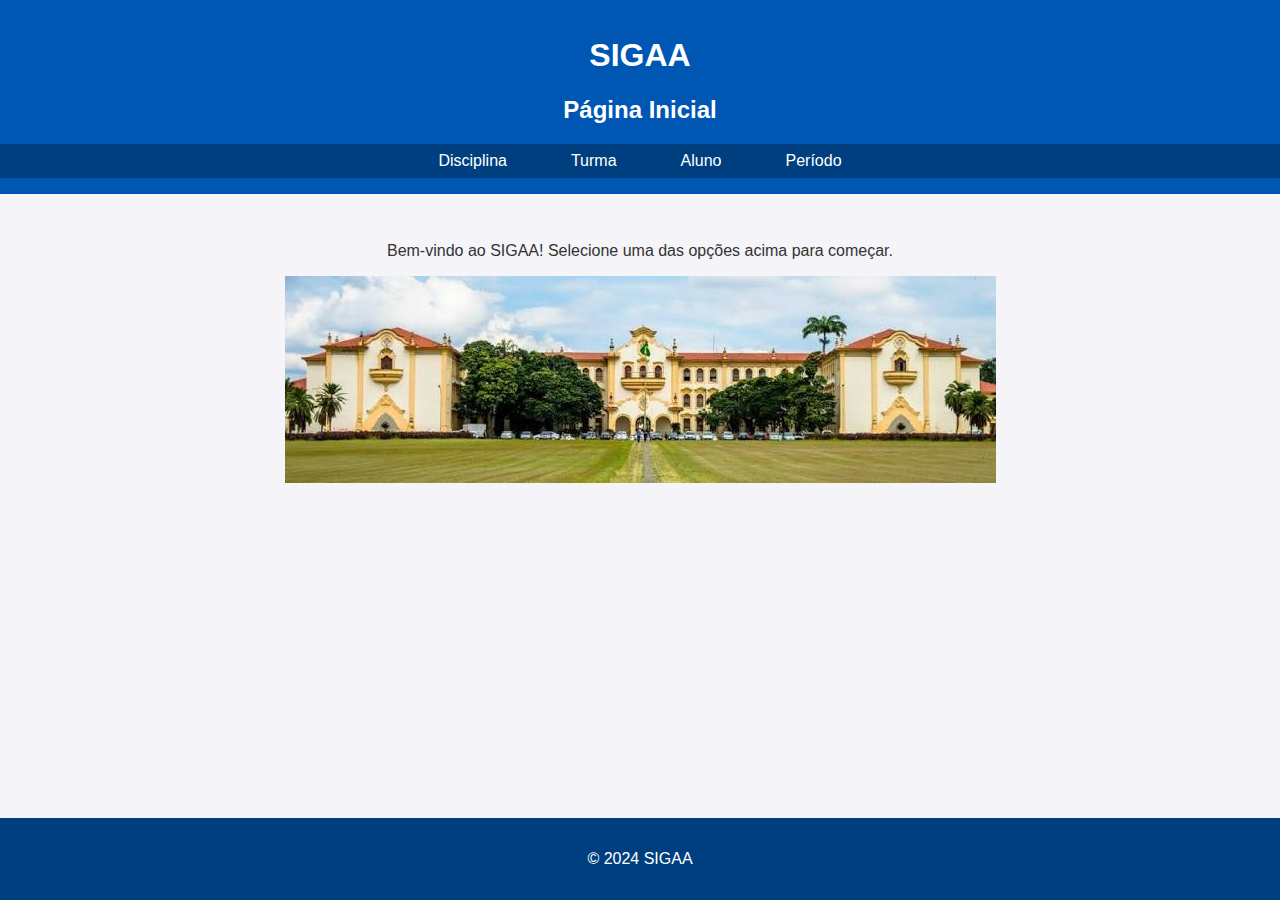
<file: src/main/webapp/index.html>
<!DOCTYPE html>
<html lang="pt-BR">
<head>
    <meta charset="UTF-8">
    <meta name="viewport" content="width=device-width, initial-scale=1.0">
    <title>SIGAA - Página Inicial</title>
    <link rel="stylesheet" href="css/index.css">
</head>
<body>
    <header>
        <h1><a href="index.html">SIGAA</a>
        </h1>
        <h2>Página Inicial</h2>
        <nav>
            <ul class="menu">
                <li class="dropdown">
                    <a href="#">Disciplina</a>
                    <ul class="dropdown-menu">
                        <li><a href="cadastrarDisciplina.html">Cadastrar Disciplina</a></li>
                    </ul>
                </li>
                <li class="dropdown">
                    <a href="#">Turma</a>
                    <ul class="dropdown-menu">
                        <li><a href="listarDisciplinas">Cadastrar Turma</a></li>
                        <li><a href="listarTurmasCadastrarResultados">Cadastrar Resultados</a></li>
                        <li><a href="listarTurmasVerResultados">Ver resultados por turma</a> </li>
                    </ul>
                </li>
                <li class="dropdown">
                    <a href="#">Aluno</a>
                    <ul class="dropdown-menu">
                        <li><a href="cadastrarAluno.html">Cadastrar Aluno</a></li>                     
                    </ul>
                </li>
                <li class="dropdown">
                    <a href="#">Período</a>
                    <ul class="dropdown-menu">
                        <li><a href="cadastrarPeriodo.html">Cadastrar Período</a></li>
                        <li><a href="consolidarPeriodo.html">Consolidar Período</a></li>
                    </ul>
                </li>
            </ul>
        </nav>
    </header>
    <main>
        <p>Bem-vindo ao SIGAA! Selecione uma das opções acima para começar.</p>
        <div class="image-container">
            <img src="rural.png" alt="Imagem Rural" width="711" height="207">
        </div>
    </main>
    <footer>
        <p>&copy; 2024 SIGAA</p>
    </footer>
    <script src="index.js"></script>
</body>
</html>
</file>
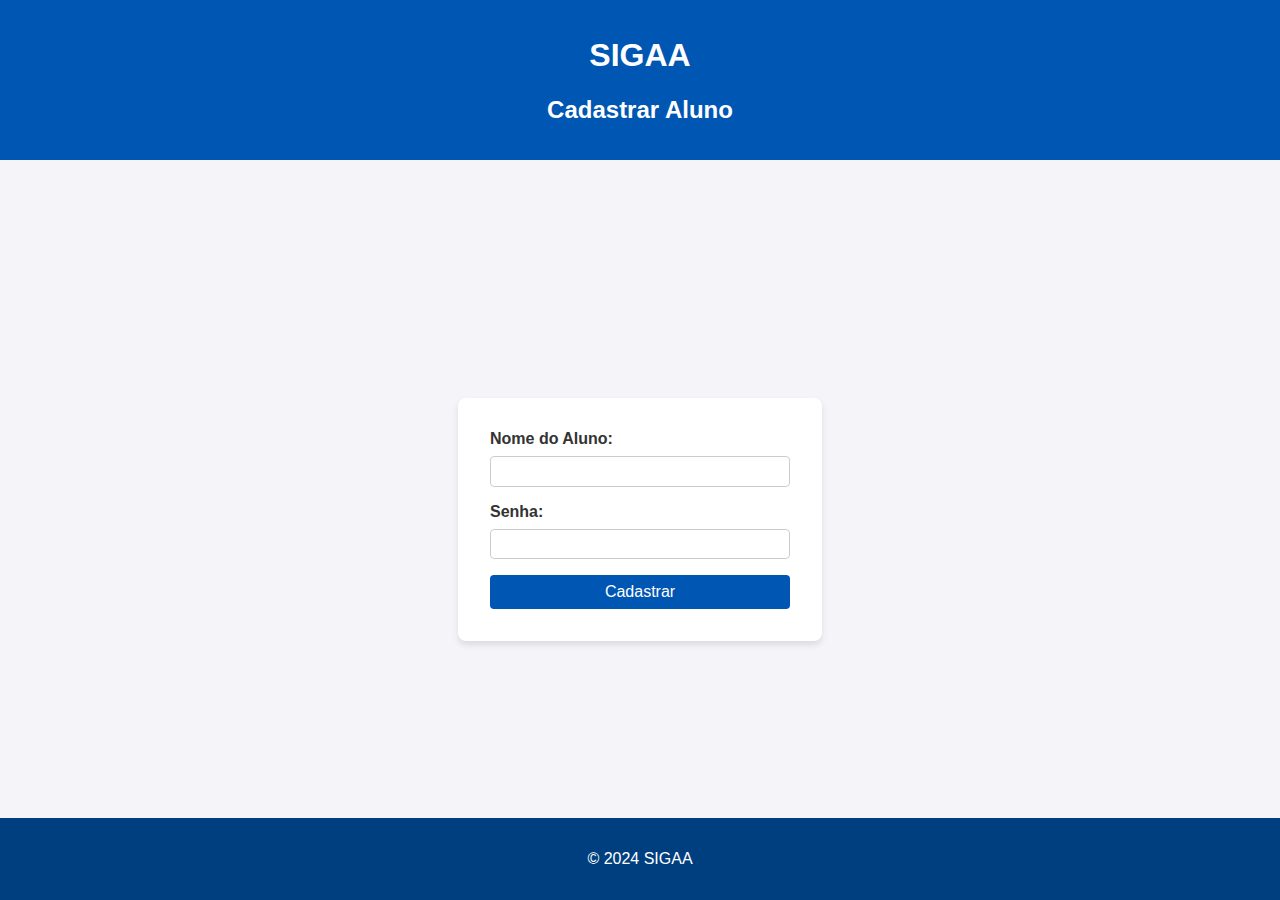
<file: src/main/webapp/cadastrarAluno.html>
<!DOCTYPE html>
<html lang="pt-BR">
<head>
    <meta charset="UTF-8">
    <meta name="viewport" content="width=device-width, initial-scale=1.0">
    <title>Cadastrar Aluno</title>
    <link rel="stylesheet" href="css/cadastrarAluno.css">
    
</head>
<body>
	<script>
        window.onload = function() {
            const params = new URLSearchParams(window.location.search);
            const mensagem = params.get("mensagem");
            if (mensagem) {
                alert(mensagem);
            }
        }
    </script>
    <header>
        <h1><a href="index.html">SIGAA</a>
        </h1>
        <h2>Cadastrar Aluno</h2>
    </header>
    <main>
        <form action="salvarAluno" method="post" id="form-cadastrar-aluno">
            <div class="form-group">
                <label for="nome">Nome do Aluno:</label>
                <input type="text" id="nome" name="nome" required>
            </div>
            <div class="form-group">
                <label for="senha">Senha:</label>
                <input type="text" id="senha" name="senha" required>
            </div>
            <button type="submit">Cadastrar</button>
        </form>
    </main>
    <footer>
        <p>&copy; 2024 SIGAA</p>
    </footer>
</body>
</html>
</file>
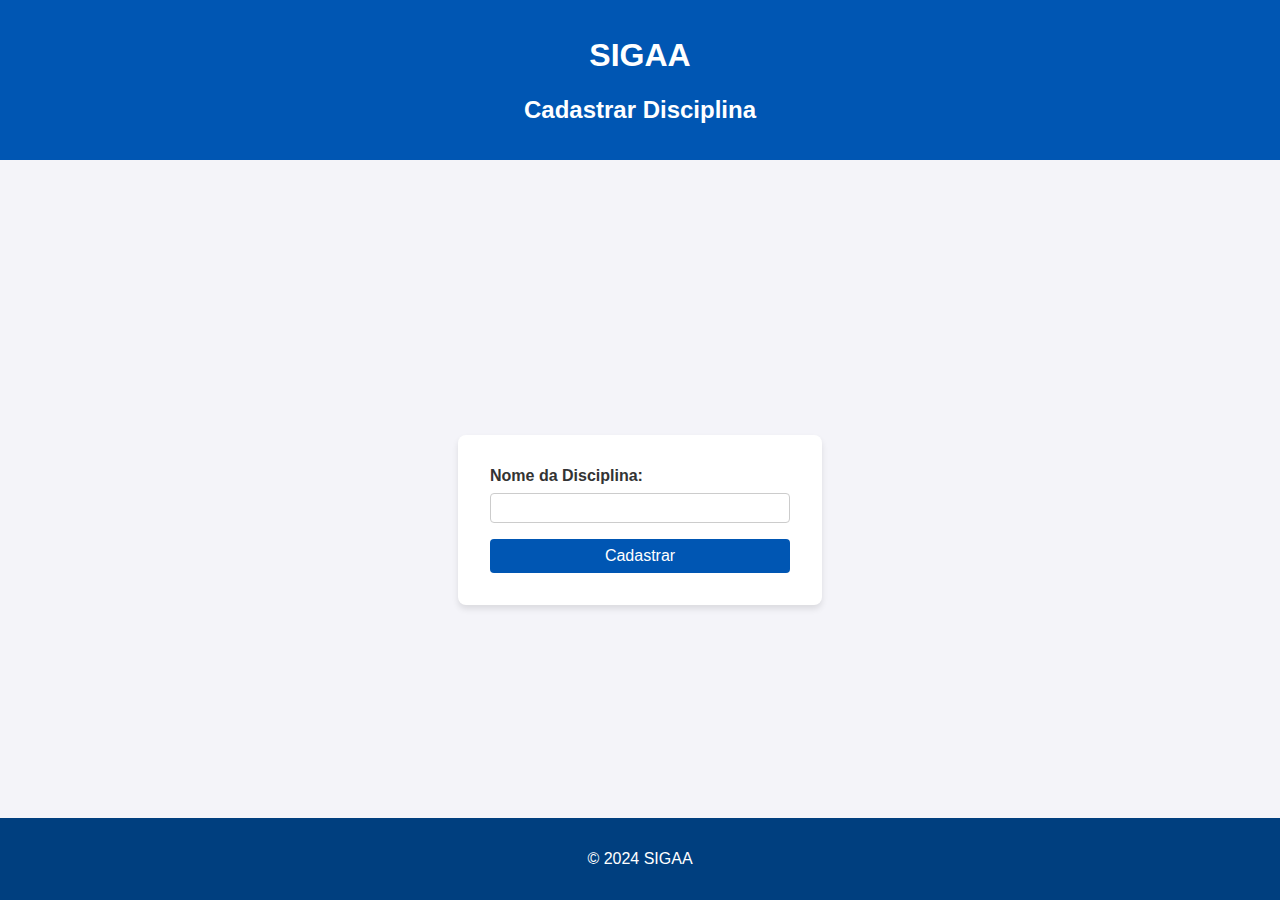
<file: src/main/webapp/cadastrarDisciplina.html>
<!DOCTYPE html>
<html lang="pt-BR">
<head>
    <meta charset="UTF-8">
    <meta name="viewport" content="width=device-width, initial-scale=1.0">
    <title>Cadastrar Disciplina</title>
    <link rel="stylesheet" href="css/cadastrarDisciplina.css">
   
</head>
<body>
 <script>
        window.onload = function() {
            const params = new URLSearchParams(window.location.search);
            const mensagem = params.get("mensagem");
            if (mensagem) {
                alert(mensagem);
            }
        }
    </script>
    <header>
        <h1><a href="index.html">SIGAA</a>
        </h1>
        <h2>Cadastrar Disciplina</h2>
    </header>
   <main>
        <form id="form-cadastrar-aluno" method="post" action="CadastrarDisciplina">
            <div class="form-group">
                <label for="nome">Nome da Disciplina:</label>
                <input type="text" id="nome" name="nome" required>
            </div>
            <button type="submit">Cadastrar</button>
        </form>
    </main>
    <footer>
        <p>&copy; 2024 SIGAA</p>
    </footer>
    <script src="cadastrarDisciplina.js"></script>
</body>
</html>
</file>
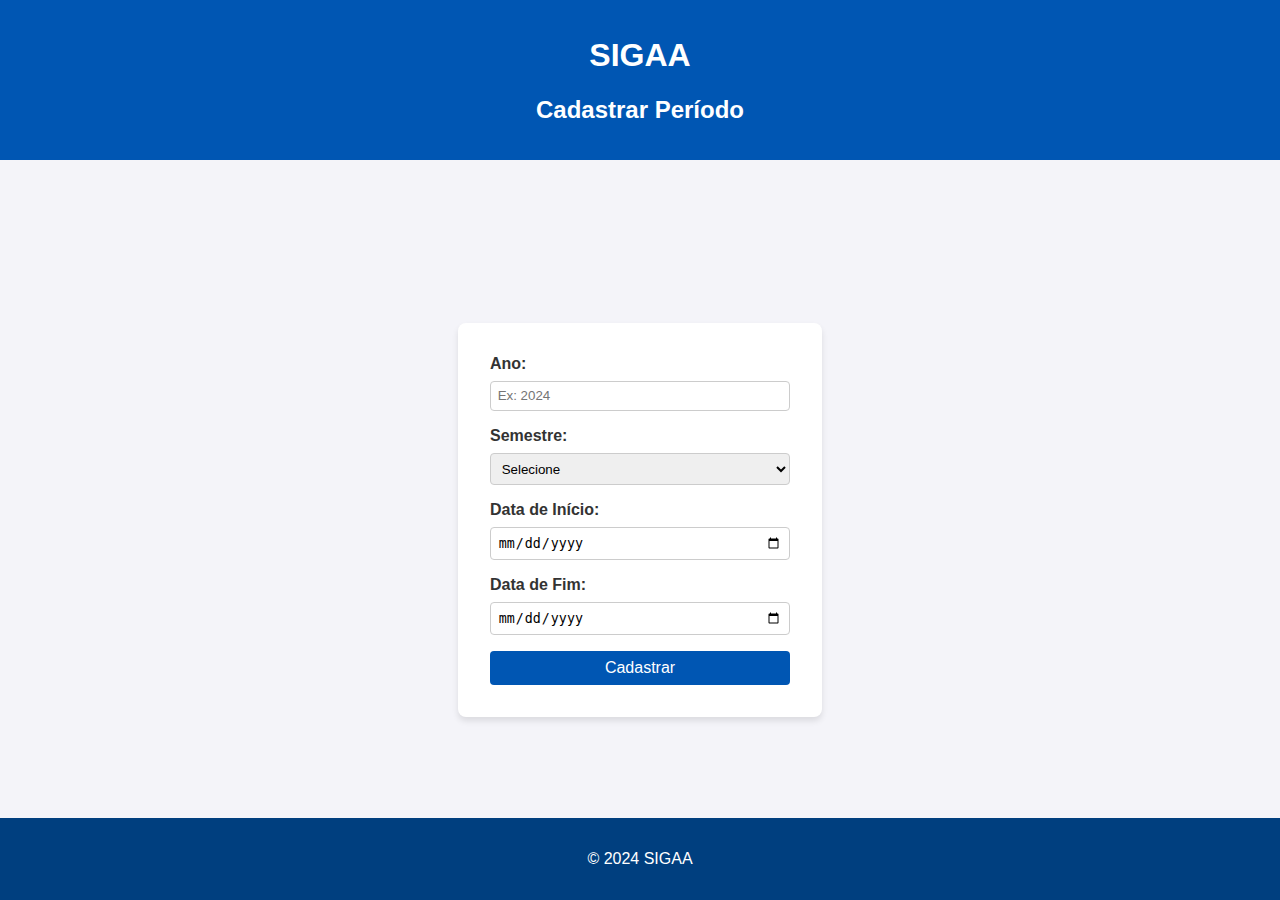
<file: src/main/webapp/cadastrarPeriodo.html>
<!DOCTYPE html>
<html lang="pt-BR">
<head>
    <meta charset="UTF-8">
    <meta name="viewport" content="width=device-width, initial-scale=1.0">
    <title>Cadastrar Período</title>
    <link rel="stylesheet" href="css/cadastrarPeriodo.css">
</head>
<body>
	<script>
        window.onload = function() {
            const params = new URLSearchParams(window.location.search);
            const mensagem = params.get("mensagem");
            if (mensagem) {
                alert(mensagem);
            }
        }
    </script>
    <header>
        <h1><a href="index.html">SIGAA</a></h1>
        <h2>Cadastrar Período</h2>
    </header>
    <main>   
        <form id="form-cadastrar-periodo" method="post" action="cadastrarPeriodo">
            <div class="form-group">
                <label for="ano">Ano:</label>
                <input type="text" id="ano" name="ano" placeholder="Ex: 2024" required>
            </div>
            <div class="form-group">
                <label for="semestre">Semestre:</label>
                <select id="semestre" name="semestre" required>
                    <option value="">Selecione</option>
                    <option value="1">1º Semestre</option>
                    <option value="2">2º Semestre</option>
                </select>
            </div>
            <div class="form-group">
                <label for="dataInicio">Data de Início:</label>
                <input type="date" id="dataInicio" name="dataInicio" required>
            </div>
            <div class="form-group">
                <label for="dataFim">Data de Fim:</label>
                <input type="date" id="dataFim" name="dataFim" required>
            </div>
            <button type="submit">Cadastrar</button>
        </form>
    </main>
    <footer>
        <p>&copy; 2024 SIGAA</p>
    </footer>
</body>
</html>
</file>
<file: src/main/webapp/css/index.css>
body {
    font-family: Arial, sans-serif;
    margin: 0;
    padding: 0;
    background-color: #f4f4f9;
    color: #333;
}

header {
    background-color: #0056b3;
    color: white;
    padding: 1em 0;
    text-align: center;
}

h1 a {
 	color: white;
 	text-decoration: none;
 }

nav ul {
    list-style: none;
    padding: 0;
    margin: 0;
    display: flex;
    justify-content: center;
    background-color: #003f7f;
}

nav ul li {
    position: relative;
    margin: 0 1em;
}

nav ul li a {
    text-decoration: none;
    color: white;
    padding: 0.5em 1em;
    display: block;
}

nav ul li a:hover {
    background-color: #0056b3;
}

.dropdown-menu {
    display: none;
    position: absolute;
    top: 100%;
    left: 0;
    background-color: #ffffff;
    box-shadow: 0px 4px 6px rgba(0, 0, 0, 0.1);
    border-radius: 4px;
    list-style: none;
    padding: 0;
    margin: 0;
    z-index: 1000;
}

.dropdown-menu li a {
    color: #333;
    padding: 0.5em 1em;
    display: block;
}

.dropdown-menu li a:hover {
    background-color: #f4f4f9;
}

.dropdown:hover .dropdown-menu {
    display: block;
}

main {
    padding: 2em;
    text-align: center;
}

footer {
    background-color: #003f7f;
    color: white;
    text-align: center;
    padding: 1em 0;
    position: fixed;
    width: 100%;
    bottom: 0;
}
</file>
<file: src/main/webapp/css/cadastrarAluno.css>
body {
    font-family: Arial, sans-serif;
    margin: 0;
    padding: 0;
    background-color: #f4f4f9;
    color: #333;
}

header {
    background-color: #0056b3;
    color: white;
    text-align: center;
    padding: 1em 0;
}
h1 a {
 	color: white;
 	text-decoration: none;
 }
main {
    display: flex;
    justify-content: center;
    align-items: center;
    height: 80vh;
}

form {
    background: white;
    padding: 2em;
    border-radius: 8px;
    box-shadow: 0 4px 6px rgba(0, 0, 0, 0.1);
    width: 300px;
}

.form-group {
    margin-bottom: 1em;
}

label {
    display: block;
    margin-bottom: 0.5em;
    font-weight: bold;
}

input {
    width: 100%;
    padding: 0.5em;
    border: 1px solid #ccc;
    border-radius: 4px;
    box-sizing: border-box;
}

button {
    width: 100%;
    padding: 0.5em;
    background-color: #0056b3;
    color: white;
    border: none;
    border-radius: 4px;
    font-size: 1em;
    cursor: pointer;
}

button:hover {
    background-color: #003f7f;
}

footer {
    background-color: #003f7f;
    color: white;
    text-align: center;
    padding: 1em 0;
    position: fixed;
    width: 100%;
    bottom: 0;
}
</file>
<file: src/main/webapp/css/cadastrarDisciplina.css>
body {
    font-family: Arial, sans-serif;
    margin: 0;
    padding: 0;
    background-color: #f4f4f9;
    color: #333;
}

header {
    background-color: #0056b3;
    color: white;
    text-align: center;
    padding: 1em 0;
}
h1 a {
 	color: white;
 	text-decoration: none;
 }
main {
    display: flex;
    justify-content: center;
    align-items: center;
    height: 80vh;
}

form {
    background: white;
    padding: 2em;
    border-radius: 8px;
    box-shadow: 0 4px 6px rgba(0, 0, 0, 0.1);
    width: 300px;
}

.form-group {
    margin-bottom: 1em;
}

label {
    display: block;
    margin-bottom: 0.5em;
    font-weight: bold;
}

input {
    width: 100%;
    padding: 0.5em;
    border: 1px solid #ccc;
    border-radius: 4px;
    box-sizing: border-box;
}

button {
    width: 100%;
    padding: 0.5em;
    background-color: #0056b3;
    color: white;
    border: none;
    border-radius: 4px;
    font-size: 1em;
    cursor: pointer;
}

button:hover {
    background-color: #003f7f;
}

footer {
    background-color: #003f7f;
    color: white;
    text-align: center;
    padding: 1em 0;
    position: fixed;
    width: 100%;
    bottom: 0;
}
</file>
<file: src/main/webapp/css/cadastrarPeriodo.css>
body {
    font-family: Arial, sans-serif;
    margin: 0;
    padding: 0;
    background-color: #f4f4f9;
    color: #333;
}

header {
    background-color: #0056b3;
    color: white;
    text-align: center;
    padding: 1em 0;
}
h1 a {
 	color: white;
 	text-decoration: none;
 }
main {
    display: flex;
    justify-content: center;
    align-items: center;
    height: 80vh;
}

form {
    background: white;
    padding: 2em;
    border-radius: 8px;
    box-shadow: 0 4px 6px rgba(0, 0, 0, 0.1);
    width: 300px;
}

.form-group {
    margin-bottom: 1em;
}

label {
    display: block;
    margin-bottom: 0.5em;
    font-weight: bold;
}

input, select {
    width: 100%;
    padding: 0.5em;
    border: 1px solid #ccc;
    border-radius: 4px;
    box-sizing: border-box;
}

button {
    width: 100%;
    padding: 0.5em;
    background-color: #0056b3;
    color: white;
    border: none;
    border-radius: 4px;
    font-size: 1em;
    cursor: pointer;
}

button:hover {
    background-color: #003f7f;
}

footer {
    background-color: #003f7f;
    color: white;
    text-align: center;
    padding: 1em 0;
    position: fixed;
    width: 100%;
    bottom: 0;
}
</file>
